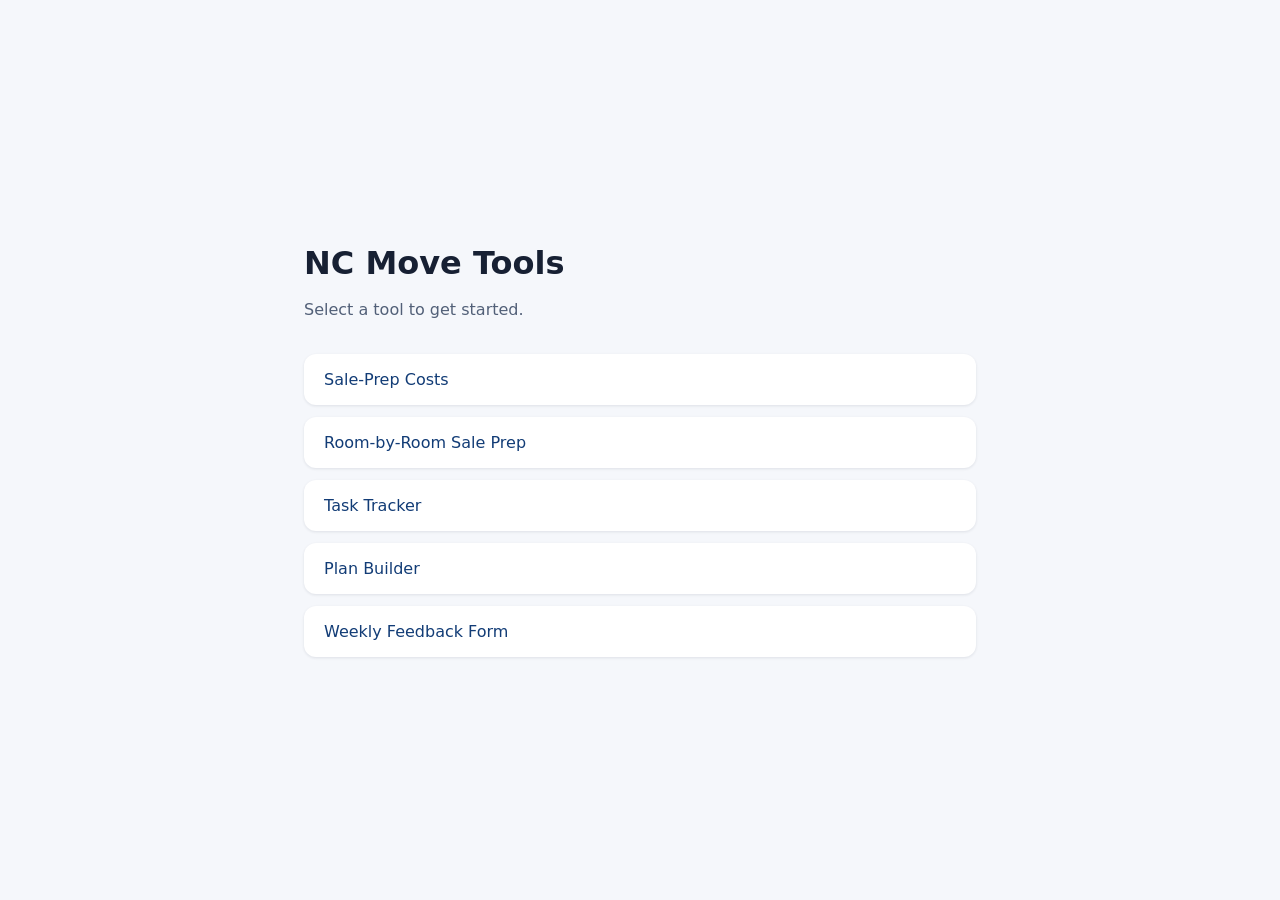
<file: index.html>
<!doctype html>
<html lang="en">
  <head>
    <meta charset="utf-8" />
    <meta name="viewport" content="width=device-width, initial-scale=1" />
    <meta name="theme-color" content="#0c4a6e">
    <link rel="apple-touch-icon" href="[data-uri]">
    <link rel="icon" type="image/svg+xml" href="[data-uri]">
    <title>NC Move Tools</title>
    <style>
      :root { color-scheme: light; font-family: system-ui, sans-serif; }
      body { margin: 0; min-height: 100vh; display: grid; place-items: center; background: #f5f7fb; color: #172033; }
      main { width: min(42rem, calc(100% - 2rem)); padding: 2.5rem; }
      h1 { margin: 0 0 .5rem; }
      p { color: #526078; line-height: 1.5; }
      ul { list-style: none; padding: 0; margin: 2rem 0 0; display: grid; gap: .75rem; }
      a { display: block; padding: 1rem 1.25rem; border-radius: .75rem; color: #123c76; background: white; text-decoration: none; box-shadow: 0 1px 3px #1720331a; }
      a:hover, a:focus-visible { outline: 3px solid #7fb2ff; }
    </style>
  </head>
  <body>
    <main>
      <h1>NC Move Tools</h1>
      <p>Select a tool to get started.</p>
      <ul>
        <li><a href="NC_Move_Sale_Prep_Costs.html">Sale-Prep Costs</a></li>
        <li><a href="NC_Move_Room_Prep.html">Room-by-Room Sale Prep</a></li>
        <li><a href="NC_Move_Task_Tracker_v5.html">Task Tracker</a></li>
        <li><a href="NC_Move_Plan_Builder.html">Plan Builder</a></li>
        <li><a href="NC_Move_Feedback_Form.html">Weekly Feedback Form</a></li>
      </ul>
    </main>
  </body>
</html>
</file>
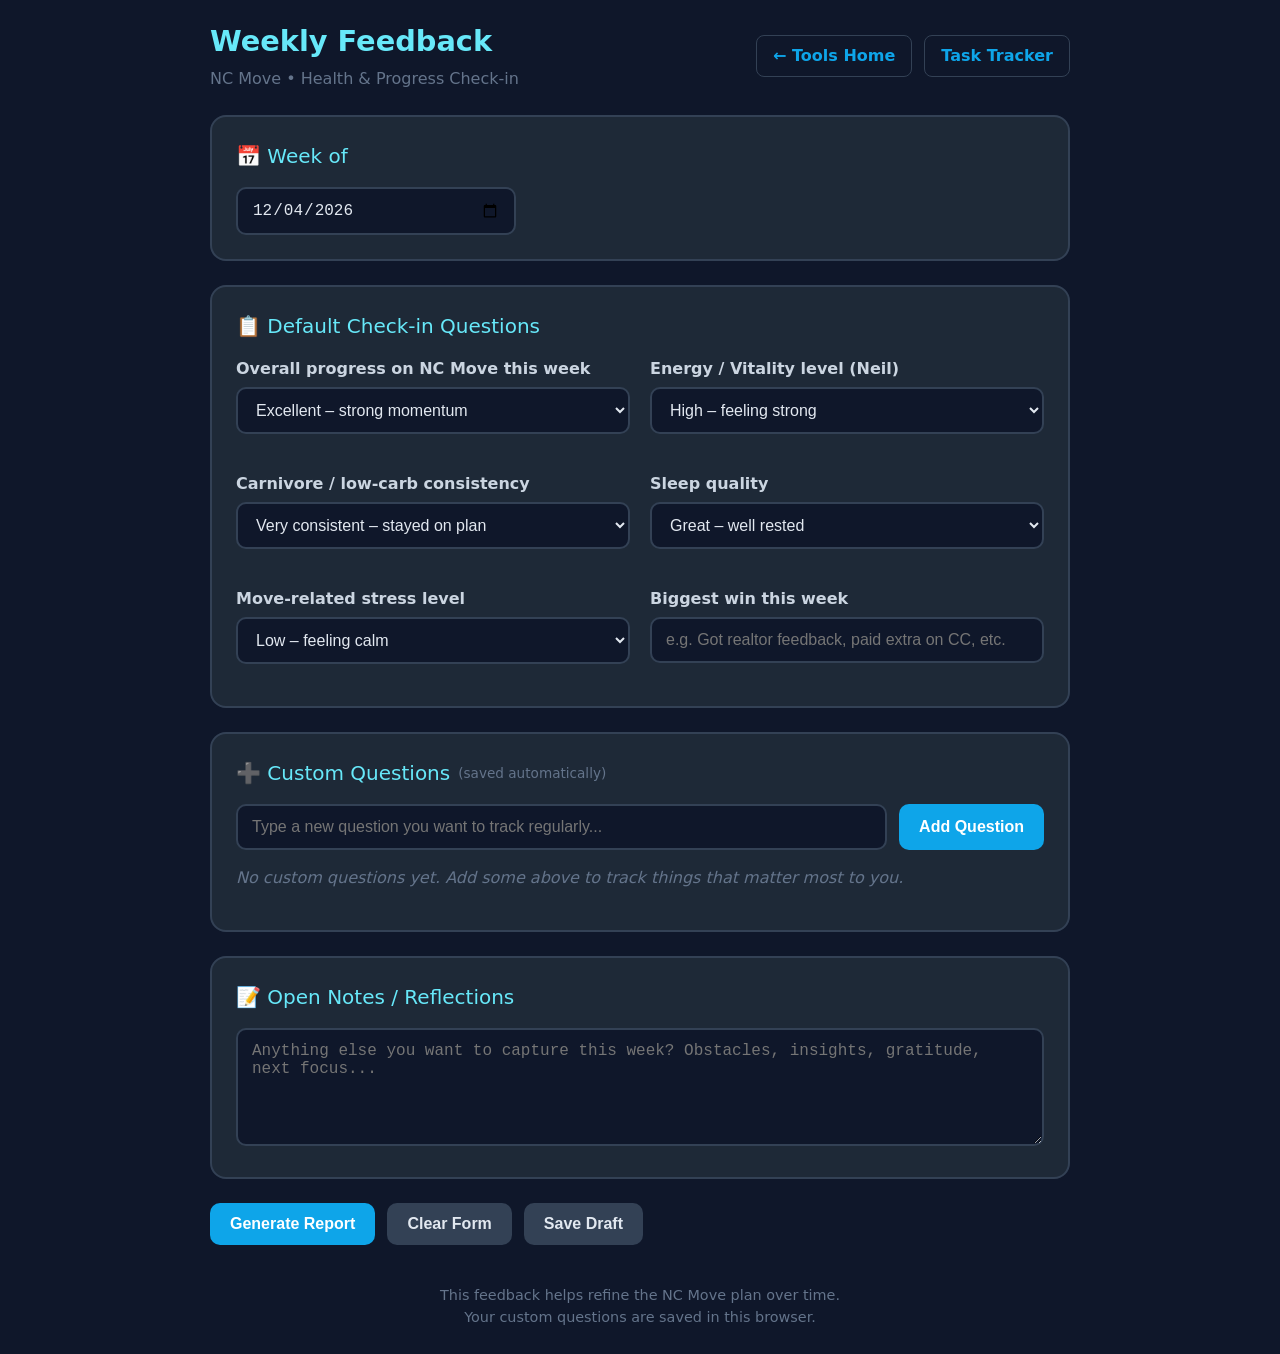
<file: NC_Move_Feedback_Form.html>
<!DOCTYPE html>
<html lang="en">
<head>
  <meta charset="UTF-8">
  <meta name="viewport" content="width=device-width, initial-scale=1.0">
  <title>Weekly Feedback • NC Move</title>
  <style>
    :root {
      --bg: #0f172a;
      --card: #1e2937;
      --border: #334155;
      --accent: #0ea5e9;
      --accent2: #67e8f9;
      --text: #e2e8f0;
      --text-muted: #94a3b8;
      --green: #4ade80;
      --yellow: #facc15;
      --orange: #fb923c;
      --red: #f87171;
    }
    
    body {
      font-family: system-ui, -apple-system, BlinkMacSystemFont, "Segoe UI", Roboto, sans-serif;
      background: var(--bg);
      color: var(--text);
      margin: 0;
      padding: 20px;
      line-height: 1.5;
    }
    
    .container {
      max-width: 860px;
      margin: 0 auto;
    }
    
    header {
      display: flex;
      justify-content: space-between;
      align-items: center;
      margin-bottom: 24px;
      flex-wrap: wrap;
      gap: 12px;
    }
    
    h1 {
      color: var(--accent2);
      margin: 0;
      font-size: 1.8rem;
    }
    
    .nav-links {
      display: flex;
      gap: 12px;
      flex-wrap: wrap;
    }
    
    .nav-links a {
      color: var(--accent);
      text-decoration: none;
      font-weight: 600;
      padding: 8px 16px;
      border-radius: 8px;
      border: 1px solid var(--border);
      transition: all 0.2s ease;
    }
    
    .nav-links a:hover {
      background: var(--card);
      border-color: var(--accent);
    }
    
    .card {
      background: var(--card);
      border: 2px solid var(--border);
      border-radius: 16px;
      padding: 24px;
      margin-bottom: 24px;
    }
    
    .section-title {
      color: var(--accent2);
      margin-top: 0;
      margin-bottom: 16px;
      font-size: 1.25rem;
      display: flex;
      align-items: center;
      gap: 8px;
    }
    
    .form-row {
      margin-bottom: 18px;
    }
    
    label {
      display: block;
      font-weight: 600;
      margin-bottom: 6px;
      color: #cbd5e1;
    }
    
    select, textarea, input[type="text"], input[type="date"] {
      width: 100%;
      padding: 12px 14px;
      background: #0f172a;
      color: var(--text);
      border: 2px solid var(--border);
      border-radius: 10px;
      font-size: 1rem;
      box-sizing: border-box;
    }
    
    select:focus, textarea:focus, input:focus {
      outline: none;
      border-color: var(--accent);
    }
    
    .custom-question {
      background: #0f172a;
      border: 2px solid var(--border);
      border-radius: 12px;
      padding: 16px;
      margin-bottom: 12px;
    }
    
    .custom-question-header {
      display: flex;
      justify-content: space-between;
      align-items: center;
      margin-bottom: 8px;
    }
    
    .custom-question-header strong {
      color: #cbd5e1;
    }
    
    .btn {
      background: var(--accent);
      color: white;
      border: none;
      padding: 12px 20px;
      border-radius: 10px;
      font-weight: 600;
      font-size: 1rem;
      cursor: pointer;
      transition: background 0.2s ease;
    }
    
    .btn:hover {
      background: #0284c8;
    }
    
    .btn-secondary {
      background: #334155;
      color: var(--text);
    }
    
    .btn-secondary:hover {
      background: #475569;
    }
    
    .btn-danger {
      background: #ef4444;
      color: white;
      padding: 6px 12px;
      font-size: 0.85rem;
    }
    
    .btn-danger:hover {
      background: #dc2626;
    }
    
    .add-custom {
      display: flex;
      gap: 12px;
      margin-bottom: 16px;
    }
    
    .add-custom input {
      flex: 1;
    }
    
    .report-box {
      background: #0f172a;
      border: 2px solid var(--accent);
      border-radius: 12px;
      padding: 20px;
      white-space: pre-wrap;
      font-family: ui-monospace, SFMono-Regular, Menlo, Monaco, Consolas, "Liberation Mono", "Courier New", monospace;
      font-size: 0.95rem;
      line-height: 1.5;
      margin-top: 16px;
    }
    
    .footer {
      text-align: center;
      color: #64748b;
      font-size: 0.9rem;
      margin-top: 40px;
    }
    
    .two-col {
      display: grid;
      grid-template-columns: repeat(auto-fit, minmax(320px, 1fr));
      gap: 20px;
    }
  </style>
</head>
<body>
  <div class="container">
    <header>
      <div>
        <h1>Weekly Feedback</h1>
        <p style="margin: 4px 0 0; color: #64748b;">NC Move • Health &amp; Progress Check-in</p>
      </div>
      <div class="nav-links">
        <a href="index.html">← Tools Home</a>
        <a href="NC_Move_Task_Tracker_v5.html">Task Tracker</a>
      </div>
    </header>

    <!-- Week Selector -->
    <div class="card">
      <div class="section-title">📅 Week of</div>
      <input type="date" id="weekOf" style="max-width: 280px;">
    </div>

    <!-- Default Questions -->
    <div class="card">
      <div class="section-title">📋 Default Check-in Questions</div>
      
      <div class="two-col">
        <div class="form-row">
          <label>Overall progress on NC Move this week</label>
          <select id="progress">
            <option value="Excellent">Excellent – strong momentum</option>
            <option value="Good">Good – steady progress</option>
            <option value="Fair">Fair – some progress, some delays</option>
            <option value="Behind">Behind – need to refocus</option>
          </select>
        </div>

        <div class="form-row">
          <label>Energy / Vitality level (Neil)</label>
          <select id="energy">
            <option value="High">High – feeling strong</option>
            <option value="Medium">Medium – manageable</option>
            <option value="Low">Low – dragging a bit</option>
            <option value="Very Low">Very Low – struggling</option>
          </select>
        </div>

        <div class="form-row">
          <label>Carnivore / low-carb consistency</label>
          <select id="carnivore">
            <option value="Very consistent">Very consistent – stayed on plan</option>
            <option value="Mostly">Mostly – minor slips</option>
            <option value="Off and on">Off and on – mixed results</option>
            <option value="Not really">Not really – fell off track</option>
          </select>
        </div>

        <div class="form-row">
          <label>Sleep quality</label>
          <select id="sleep">
            <option value="Great">Great – well rested</option>
            <option value="Good">Good – mostly solid</option>
            <option value="Fair">Fair – okay but not great</option>
            <option value="Poor">Poor – struggling with sleep</option>
          </select>
        </div>

        <div class="form-row">
          <label>Move-related stress level</label>
          <select id="stress">
            <option value="Low">Low – feeling calm</option>
            <option value="Moderate">Moderate – manageable</option>
            <option value="High">High – quite stressed</option>
            <option value="Very High">Very High – overwhelmed</option>
          </select>
        </div>

        <div class="form-row">
          <label>Biggest win this week</label>
          <input type="text" id="bigWin" placeholder="e.g. Got realtor feedback, paid extra on CC, etc.">
        </div>
      </div>
    </div>

    <!-- Custom Questions -->
    <div class="card">
      <div class="section-title">➕ Custom Questions <span style="font-size:0.85rem; color:#64748b;">(saved automatically)</span></div>
      
      <div class="add-custom">
        <input type="text" id="newCustomQuestion" placeholder="Type a new question you want to track regularly...">
        <button class="btn" onclick="addCustomQuestion()">Add Question</button>
      </div>

      <div id="customQuestionsContainer"></div>
    </div>

    <!-- Open Notes -->
    <div class="card">
      <div class="section-title">📝 Open Notes / Reflections</div>
      <textarea id="notes" rows="5" placeholder="Anything else you want to capture this week? Obstacles, insights, gratitude, next focus..."></textarea>
    </div>

    <!-- Actions -->
    <div style="display: flex; gap: 12px; flex-wrap: wrap; margin-bottom: 24px;">
      <button class="btn" onclick="generateReport()">Generate Report</button>
      <button class="btn btn-secondary" onclick="clearForm()">Clear Form</button>
      <button class="btn btn-secondary" onclick="saveToLocal()">Save Draft</button>
    </div>

    <!-- Report Output -->
    <div id="reportSection" style="display: none;">
      <div class="card">
        <div class="section-title">📤 Copy &amp; Send Report</div>
        <div id="reportOutput" class="report-box"></div>
        <div style="margin-top: 12px; display: flex; gap: 12px; flex-wrap: wrap;">
          <button class="btn" onclick="copyReport()">Copy to Clipboard</button>
          <button class="btn btn-secondary" onclick="printReport()">Print / Save as PDF</button>
        </div>
      </div>
    </div>

    <div class="footer">
      This feedback helps refine the NC Move plan over time.<br>
      Your custom questions are saved in this browser.
    </div>
  </div>

  <script>
    // Load saved custom questions from localStorage
    let customQuestions = JSON.parse(localStorage.getItem('ncMoveCustomQuestions') || '[]');

    function saveCustomQuestions() {
      localStorage.setItem('ncMoveCustomQuestions', JSON.stringify(customQuestions));
    }

    function renderCustomQuestions() {
      const container = document.getElementById('customQuestionsContainer');
      container.innerHTML = '';

      if (customQuestions.length === 0) {
        const empty = document.createElement('p');
        empty.style.color = '#64748b';
        empty.style.fontStyle = 'italic';
        empty.textContent = 'No custom questions yet. Add some above to track things that matter most to you.';
        container.appendChild(empty);
        return;
      }

      customQuestions.forEach((q, index) => {
        const div = document.createElement('div');
        div.className = 'custom-question';
        div.innerHTML = `
          <div class="custom-question-header">
            <strong>${q}</strong>
            <button class="btn btn-danger" onclick="removeCustomQuestion(${index})">Remove</button>
          </div>
          <textarea id="customAnswer_${index}" rows="2" placeholder="Your answer..."></textarea>
        `;
        container.appendChild(div);
      });
    }

    function addCustomQuestion() {
      const input = document.getElementById('newCustomQuestion');
      const value = input.value.trim();
      
      if (!value) return;
      
      customQuestions.push(value);
      saveCustomQuestions();
      renderCustomQuestions();
      input.value = '';
    }

    function removeCustomQuestion(index) {
      if (!confirm('Remove this custom question?')) return;
      
      customQuestions.splice(index, 1);
      saveCustomQuestions();
      renderCustomQuestions();
    }

    function generateReport() {
      const weekOf = document.getElementById('weekOf').value || 'Week of [date not set]';
      
      let report = `NC MOVE WEEKLY FEEDBACK REPORT\n`;
      report += `Week of: ${weekOf}\n`;
      report += `Generated: ${new Date().toLocaleDateString()}\n\n`;

      // Default questions
      report += `=== DEFAULT CHECK-IN ===\n`;
      report += `Overall Progress: ${document.getElementById('progress').value}\n`;
      report += `Energy / Vitality (Neil): ${document.getElementById('energy').value}\n`;
      report += `Carnivore Consistency: ${document.getElementById('carnivore').value}\n`;
      report += `Sleep Quality: ${document.getElementById('sleep').value}\n`;
      report += `Move-Related Stress: ${document.getElementById('stress').value}\n`;
      report += `Biggest Win: ${document.getElementById('bigWin').value || '(none noted)'}\n\n`;

      // Custom questions
      if (customQuestions.length > 0) {
        report += `=== CUSTOM QUESTIONS ===\n`;
        customQuestions.forEach((q, i) => {
          const answerEl = document.getElementById(`customAnswer_${i}`);
          const answer = answerEl ? answerEl.value.trim() : '';
          report += `${q}\n→ ${answer || '(no answer)'}\n\n`;
        });
      }

      // Notes
      const notes = document.getElementById('notes').value.trim();
      if (notes) {
        report += `=== NOTES & REFLECTIONS ===\n${notes}\n`;
      }

      // Show report
      const reportSection = document.getElementById('reportSection');
      const output = document.getElementById('reportOutput');
      output.textContent = report;
      reportSection.style.display = 'block';
      
      // Scroll to report
      reportSection.scrollIntoView({ behavior: 'smooth', block: 'start' });
    }

    function copyReport() {
      const output = document.getElementById('reportOutput');
      navigator.clipboard.writeText(output.textContent).then(() => {
        const originalText = event.target ? event.target.textContent : '';
        const btns = document.querySelectorAll('#reportSection button');
        if (btns.length > 0) {
          const original = btns[0].textContent;
          btns[0].textContent = 'Copied!';
          setTimeout(() => {
            btns[0].textContent = original;
          }, 1800);
        }
      }).catch(() => {
        // Fallback for older browsers
        const range = document.createRange();
        range.selectNode(output);
        window.getSelection().removeAllRanges();
        window.getSelection().addRange(range);
        document.execCommand('copy');
        window.getSelection().removeAllRanges();
        alert('Report copied to clipboard (fallback method)');
      });
    }

    function printReport() {
      const reportContent = document.getElementById('reportOutput').textContent;
      const printWindow = window.open('', '_blank');
      printWindow.document.write(`
        <html>
          <head>
            <title>NC Move Weekly Feedback</title>
            <style>
              body { font-family: system-ui, sans-serif; padding: 40px; line-height: 1.6; }
              pre { white-space: pre-wrap; font-family: ui-monospace, monospace; }
            </style>
          </head>
          <body>
            <h2>NC Move Weekly Feedback Report</h2>
            <pre>${reportContent}</pre>
          </body>
        </html>
      `);
      printWindow.document.close();
      setTimeout(() => {
        printWindow.print();
      }, 300);
    }

    function clearForm() {
      if (!confirm('Clear all answers on this form?')) return;
      
      document.getElementById('weekOf').value = '';
      document.getElementById('progress').selectedIndex = 0;
      document.getElementById('energy').selectedIndex = 0;
      document.getElementById('carnivore').selectedIndex = 0;
      document.getElementById('sleep').selectedIndex = 0;
      document.getElementById('stress').selectedIndex = 0;
      document.getElementById('bigWin').value = '';
      document.getElementById('notes').value = '';
      
      // Clear custom answers
      customQuestions.forEach((_, i) => {
        const el = document.getElementById(`customAnswer_${i}`);
        if (el) el.value = '';
      });
      
      document.getElementById('reportSection').style.display = 'none';
    }

    function saveToLocal() {
      const draft = {
        weekOf: document.getElementById('weekOf').value,
        progress: document.getElementById('progress').value,
        energy: document.getElementById('energy').value,
        carnivore: document.getElementById('carnivore').value,
        sleep: document.getElementById('sleep').value,
        stress: document.getElementById('stress').value,
        bigWin: document.getElementById('bigWin').value,
        notes: document.getElementById('notes').value,
        customAnswers: {}
      };
      
      customQuestions.forEach((_, i) => {
        const el = document.getElementById(`customAnswer_${i}`);
        if (el) draft.customAnswers[i] = el.value;
      });
      
      localStorage.setItem('ncMoveFeedbackDraft', JSON.stringify(draft));
      alert('Draft saved in this browser.');
    }

    function loadDraft() {
      const saved = localStorage.getItem('ncMoveFeedbackDraft');
      if (!saved) return;
      
      try {
        const draft = JSON.parse(saved);
        if (draft.weekOf) document.getElementById('weekOf').value = draft.weekOf;
        if (draft.progress) document.getElementById('progress').value = draft.progress;
        if (draft.energy) document.getElementById('energy').value = draft.energy;
        if (draft.carnivore) document.getElementById('carnivore').value = draft.carnivore;
        if (draft.sleep) document.getElementById('sleep').value = draft.sleep;
        if (draft.stress) document.getElementById('stress').value = draft.stress;
        if (draft.bigWin) document.getElementById('bigWin').value = draft.bigWin;
        if (draft.notes) document.getElementById('notes').value = draft.notes;
        
        // Load custom answers after questions are rendered
        setTimeout(() => {
          Object.keys(draft.customAnswers || {}).forEach(i => {
            const el = document.getElementById(`customAnswer_${i}`);
            if (el) el.value = draft.customAnswers[i];
          });
        }, 100);
      } catch(e) {}
    }

    // Initialize
    function init() {
      // Set default week to today
      const today = new Date();
      const iso = today.toISOString().split('T')[0];
      document.getElementById('weekOf').value = iso;
      
      // Render any saved custom questions
      renderCustomQuestions();
      
      // Try to load previous draft
      loadDraft();
      
      // Keyboard support for adding custom question
      const customInput = document.getElementById('newCustomQuestion');
      customInput.addEventListener('keypress', function(e) {
        if (e.key === 'Enter') {
          addCustomQuestion();
        }
      });
    }

    window.onload = init;
  </script>
</body>
</html>
</file>
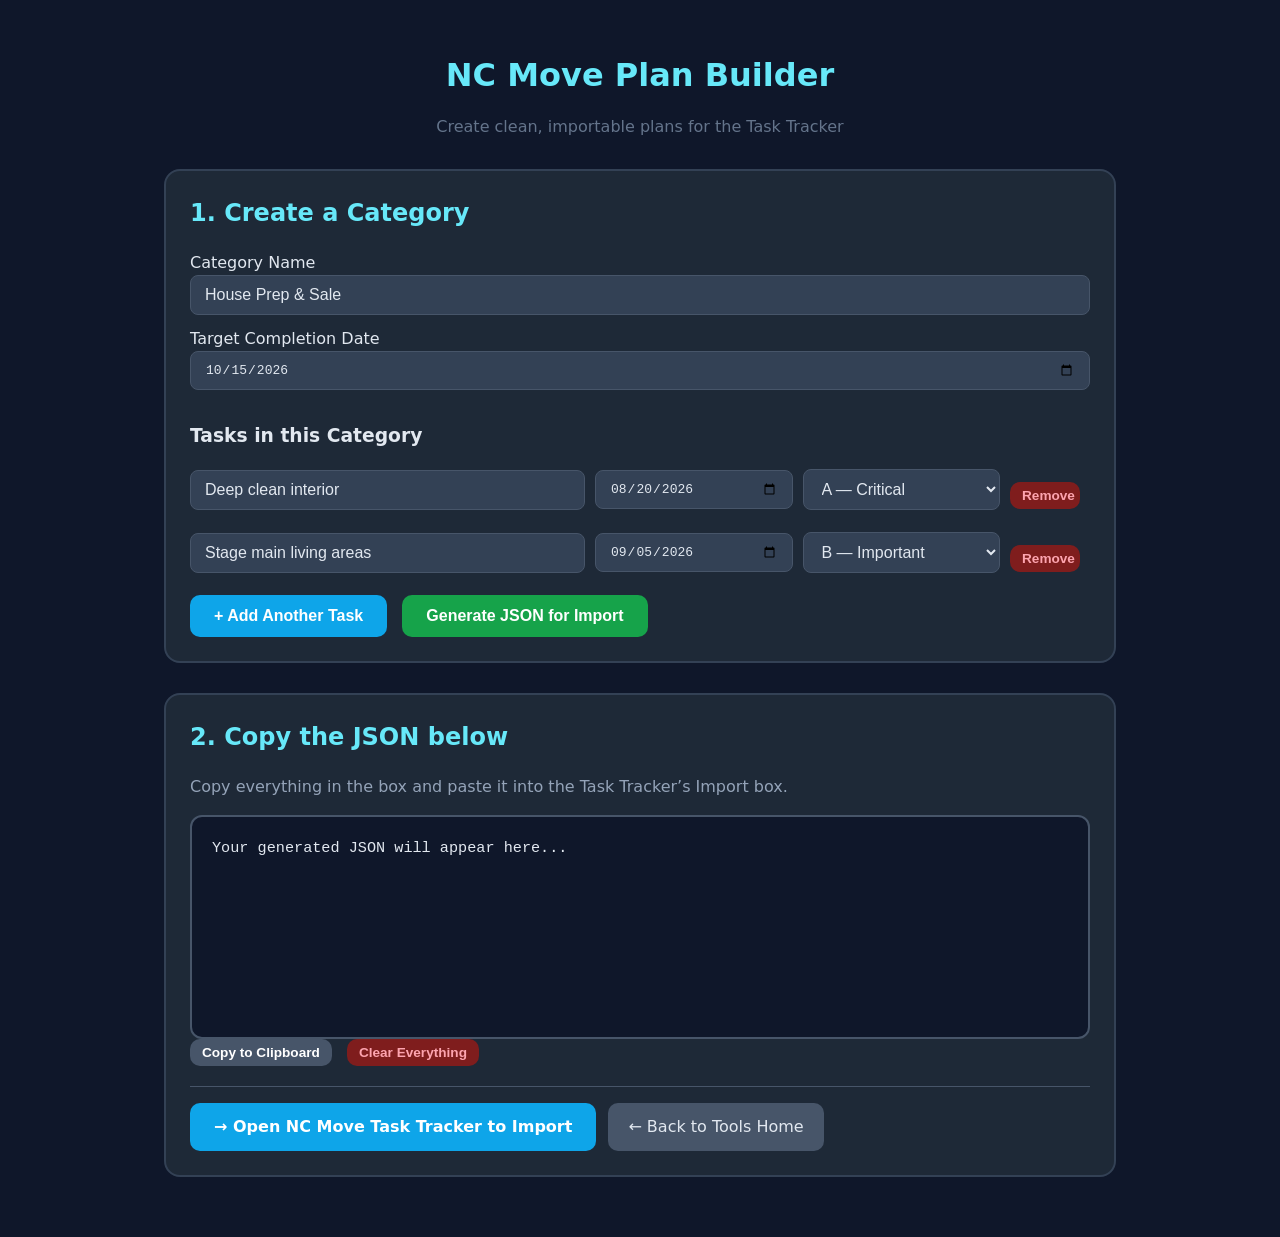
<file: NC_Move_Plan_Builder.html>
<!DOCTYPE html>
<html lang="en">
<head>
  <meta charset="UTF-8">
  <meta name="viewport" content="width=device-width, initial-scale=1.0">
  <title>NC Move Plan Builder</title>
  <style>
    body {
      font-family: system-ui, -apple-system, BlinkMacSystemFont, "Segoe UI", Roboto, sans-serif;
      background: #0f172a;
      color: #e2e8f0;
      margin: 0;
      padding: 30px 20px;
      line-height: 1.5;
    }
    h1 {
      color: #67e8f9;
      text-align: center;
      margin-bottom: 8px;
    }
    .subtitle {
      text-align: center;
      color: #64748b;
      margin-bottom: 30px;
    }
    .section {
      max-width: 900px;
      margin: 0 auto 30px;
      background: #1e2937;
      border-radius: 16px;
      padding: 24px;
      border: 2px solid #334155;
    }
    .section h2 {
      margin-top: 0;
      color: #67e8f9;
    }
    input, select, textarea {
      background: #334155;
      color: #e2e8f0;
      border: 1px solid #475569;
      border-radius: 8px;
      padding: 10px 14px;
      font-size: 1em;
      width: 100%;
      box-sizing: border-box;
      margin-bottom: 12px;
    }
    button {
      background: #0ea5e9;
      color: white;
      border: none;
      padding: 12px 24px;
      border-radius: 10px;
      font-size: 1em;
      font-weight: 600;
      cursor: pointer;
      margin-right: 10px;
    }
    button:hover {
      background: #0284c8;
    }
    .task-row {
      display: grid;
      grid-template-columns: 2fr 1fr 1fr 80px;
      gap: 10px;
      margin-bottom: 10px;
      align-items: center;
    }
    .output-box {
      background: #0f172a;
      border: 2px solid #475569;
      border-radius: 12px;
      padding: 20px;
      font-family: ui-monospace, monospace;
      white-space: pre-wrap;
      font-size: 0.95em;
      max-height: 400px;
      overflow-y: auto;
    }
    .small-btn {
      padding: 6px 12px;
      font-size: 0.85em;
      background: #475569;
    }
  </style>
</head>
<body>
  <h1>NC Move Plan Builder</h1>
  <p class="subtitle">Create clean, importable plans for the Task Tracker</p>

  <div class="section">
    <h2>1. Create a Category</h2>
    
    <label>Category Name</label>
    <input type="text" id="catName" placeholder="e.g. House Prep & Sale" value="House Prep & Sale">

    <label>Target Completion Date</label>
    <input type="date" id="catTarget" value="2026-10-15">

    <h3 style="margin-top: 20px;">Tasks in this Category</h3>
    <div id="task-list"></div>

    <button onclick="addTaskRow()">+ Add Another Task</button>
    <button onclick="generateJSON()" style="background:#16a34a;">Generate JSON for Import</button>
  </div>

  <div class="section">
    <h2>2. Copy the JSON below</h2>
    <p style="color:#94a3b8; margin-top:0;">Copy everything in the box and paste it into the Task Tracker’s Import box.</p>
    <div id="output" class="output-box" style="min-height: 180px;">Your generated JSON will appear here...</div>
    <button onclick="copyToClipboard()" class="small-btn">Copy to Clipboard</button>
    <button onclick="clearAll()" class="small-btn" style="background:#7f1d1d; color:#fda4af;">Clear Everything</button>

    <div style="margin-top: 20px; padding-top: 16px; border-top: 1px solid #475569; display: flex; gap: 12px; flex-wrap: wrap;">
      <a href="NC_Move_Task_Tracker_v5.html" target="_blank" 
         style="display: inline-block; background: #0ea5e9; color: white; text-decoration: none; padding: 12px 24px; border-radius: 10px; font-weight: 600;">
        → Open NC Move Task Tracker to Import
      </a>
      <a href="index.html" target="_blank" 
         style="display: inline-block; background: #475569; color: #e2e8f0; text-decoration: none; padding: 12px 20px; border-radius: 10px; font-weight: 500;">
        ← Back to Tools Home
      </a>
    </div>
  </div>

  <script>
    let taskCounter = 0;

    function addTaskRow(name = "", due = "", abc = "B") {
      const container = document.getElementById("task-list");
      const row = document.createElement("div");
      row.className = "task-row";
      row.innerHTML = `
        <input type="text" placeholder="Task name" value="${name}">
        <input type="date" value="${due}">
        <select>
          <option value="A" ${abc === "A" ? "selected" : ""}>A — Critical</option>
          <option value="B" ${abc === "B" ? "selected" : ""}>B — Important</option>
          <option value="C" ${abc === "C" ? "selected" : ""}>C — Nice to have</option>
        </select>
        <button onclick="this.parentElement.remove()" class="small-btn" style="background:#7f1d1d; color:#fda4af;">Remove</button>
      `;
      container.appendChild(row);
      taskCounter++;
    }

    function generateJSON() {
      const catName = document.getElementById("catName").value.trim() || "Untitled Category";
      const catTarget = document.getElementById("catTarget").value;

      const rows = document.querySelectorAll("#task-list .task-row");
      const tasks = [];

      rows.forEach(row => {
        const inputs = row.querySelectorAll("input, select");
        const name = inputs[0].value.trim();
        const due = inputs[1].value;
        const abc = inputs[2].value;

        if (name) {
          tasks.push({ name, due, abc });
        }
      });

      const data = {
        categories: [
          {
            name: catName,
            targetDate: catTarget || null,
            tasks: tasks
          }
        ]
      };

      const jsonString = JSON.stringify(data, null, 2);
      document.getElementById("output").textContent = jsonString;
    }

    function copyToClipboard() {
      const output = document.getElementById("output").textContent;
      if (!output || output.includes("Your generated JSON")) {
        alert("Please generate the JSON first.");
        return;
      }
      navigator.clipboard.writeText(output).then(() => {
        const originalText = event.target.innerText;
        event.target.innerText = "Copied!";
        setTimeout(() => {
          event.target.innerText = "Copy to Clipboard";
        }, 1500);
      }).catch(() => {
        // Fallback
        const textarea = document.createElement("textarea");
        textarea.value = output;
        document.body.appendChild(textarea);
        textarea.select();
        document.execCommand("copy");
        document.body.removeChild(textarea);
        alert("JSON copied to clipboard (fallback).");
      });
    }

    function clearAll() {
      if (!confirm("Clear everything?")) return;
      document.getElementById("catName").value = "";
      document.getElementById("catTarget").value = "";
      document.getElementById("task-list").innerHTML = "";
      document.getElementById("output").textContent = "Your generated JSON will appear here...";
      taskCounter = 0;
    }

    // Start with one empty task row
    window.onload = function() {
      addTaskRow("Deep clean interior", "2026-08-20", "A");
      addTaskRow("Stage main living areas", "2026-09-05", "B");
    }
  </script>
</body>
</html>
</file>
